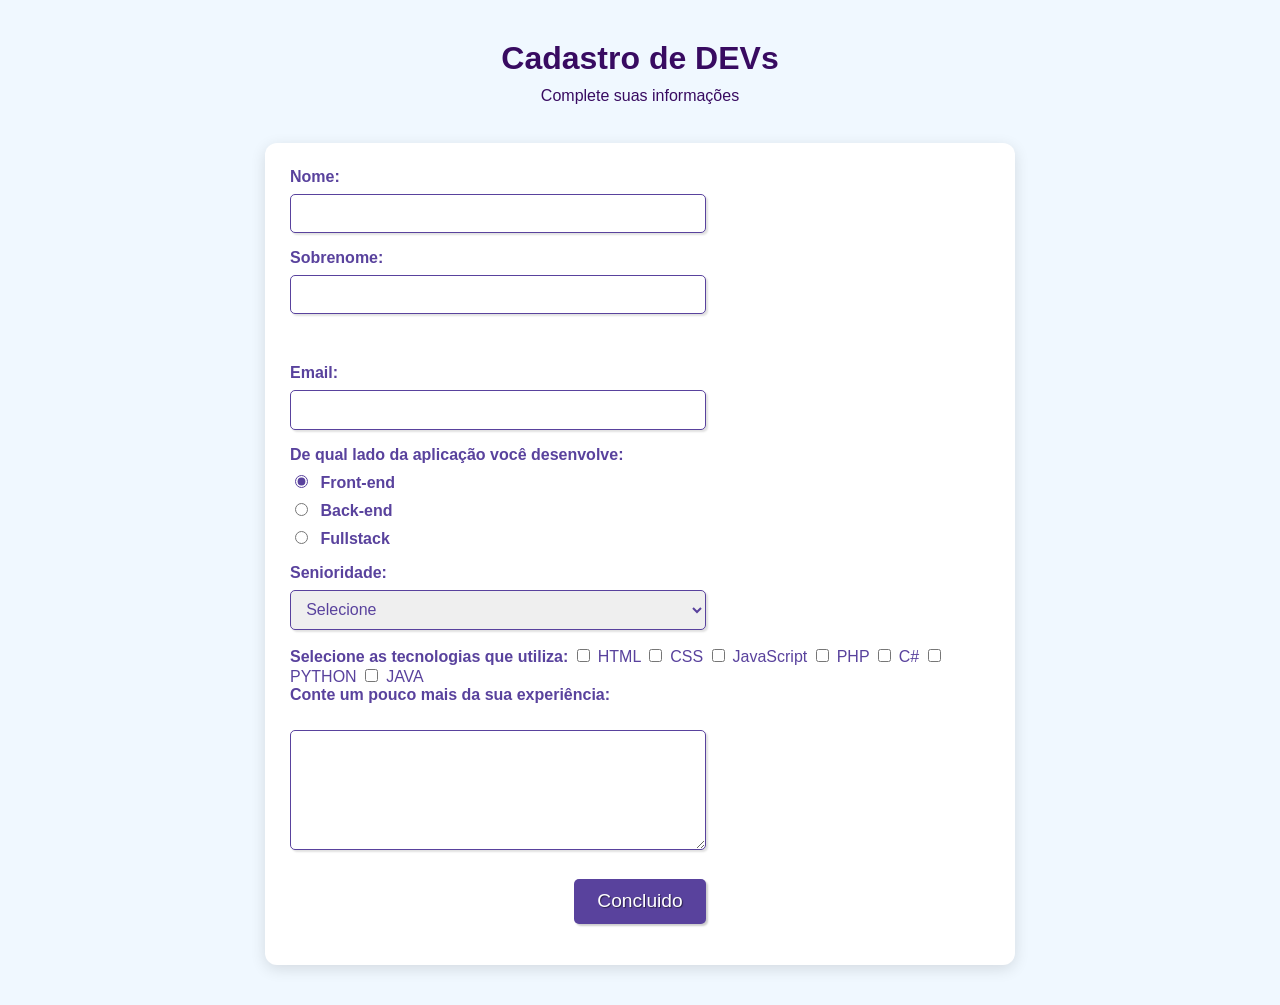
<file: aula09.html>
<!DOCTYPE html>
<html lang="en">
<head>
    <meta charset="UTF-8">
    <meta name="viewport" content="width=device-width, initial-scale=1.0">
    <title>Cadastro de Devs</title>
    <link rel="stylesheet" type="text/css" href="style.css">
</head>
<body>
    <div>
        <h1 id = "titulo">Cadastro de DEVs</h1>
        <p id = "subtitulo">Complete suas informações</p>
        <br>
    </div>
    <form>
        <fieldset class="grupo">
            <div class="campo">
                <label><strong>Nome:</strong></label>
                <input type="text" name="nome" required>
            </div>

            <div class="campo">
                <label><strong>Sobrenome:</strong></label>
                <input type="text" name="sobrenome" required>
            </div>
        </fieldset>
        <br>
        <div class="campo">
            <label>Email:</label>
            <input type="email" name="email" required>
        </div>
        <div class="campo">
            <label><strong>De qual lado da aplicação você desenvolve:</strong></label>
            <label>
                <input type="radio" name="devweb" value="frontend" checked> Front-end
            </label>
            <label>
                <input type="radio" name="devweb" value="backend"> Back-end
            </label>
            <label>
                <input type="radio" name="devweb" value="fullstack"> Fullstack
            </label>
        </div>
        <div class="campo">
            <label><strong>Senioridade:</strong></label>
            <select required>
                <option value="" selected disabled>Selecione</option>
                <option value="junior">Júnior</option>
                <option value="pleno">Pleno</option>
                <option value="senior">Sênior</option>
            </select>
        </div>
        <fieldset class="grupo">
            <div class="check">
                <label><strong>Selecione as tecnologias que utiliza:</strong></label>
                <label>
                <input type="checkbox" name="tecnologia1" value="HTML">HTML</label>
                <label>
                <input type="checkbox" name="tecnologia2" value="CSS">CSS</label>
                <label>
                <input type="checkbox" name="tecnologia3" value="JS">JavaScript</label>
                <label>
                <input type="checkbox" name="tecnologia4" value="PHP">PHP</label>
                <label>
                <input type="checkbox" name="tecnologia5" value="C#">C#</label>
                <label>
                <input type="checkbox" name="tecnologia6" value="PYTHON">PYTHON</label>
                <label>
                <input type="checkbox" name="tecnologia7" value="JAVA">JAVA</label>
                
            </div>
            <div class="campo">
                <label><strong>Conte um pouco mais da sua experiência:</strong></label>
                <br>
                <textarea name="experiencia" rows="5" style="width: 26em"></textarea>
            </div>
            <button class=" botao" type="submit">Concluido</button>

        </fieldset>

    </form>
    
</body>
</html>
</file>
<file: style.css>
body {
    background-color: #f0f8ff;
    font-family: Arial, sans-serif;
    font-size: 1em;
    margin: 0;
    padding: 40px 20px;
    color: #1f1f1f;
}

#titulo {
    font-family: sans-serif;
    color: #380b61;
    text-align: center;
    margin: 0 0 10px;
}

#subtitulo {
    font-family: sans-serif;
    color: #380b61;
    text-align: center;
    margin: 0 0 20px;
}

form {
    max-width: 700px;
    margin: 0 auto;
    background: #ffffff;
    padding: 25px;
    border-radius: 12px;
    box-shadow: 0 4px 15px rgba(0, 0, 0, 0.12);
}

fieldset {
    border: 0;
    padding: 0;
    margin: 0;
}

input,
select,
textarea,
button {
    font-family: sans-serif;
    font-size: 1em;
    color: #59429d;
    border-radius: 5px;
}

.campo {
    margin-bottom: 1em;
}

.campo label {
    color: #59429d;
    display: block;
    margin-bottom: 0.5em;
    font-weight: 600;
}

.campo input:focus,
.campo select:focus,
.campo textarea:focus {
    background: #e0e0f8;
    outline: none;
}

.campo select option {
    padding: 1em;
}

.campo input[type="text"],
.campo input[type="email"],
.campo select,
.campo textarea {
    width: 100%;
    max-width: 26em;
    padding: 0.6em 0.7em;
    border: 1px solid #59429d;
    box-shadow: 2px 2px 2px rgba(0, 0, 0, 0.12);
    display: block;
    box-sizing: border-box;
}

input[type="radio"],
input[type="checkbox"] {
    margin-right: 0.5em;
    accent-color: #59429d;
}

textarea {
    min-height: 120px;
    resize: vertical;
    width: 100%;
    max-width: 100%;
}

.grupo {
    margin-bottom: 1em;
}

.botao {
    display: block;
    font-size: 1.2em;
    background: #59429d;
    border: 0;
    margin: 1.5em auto 0;
    color: #ffffff;
    padding: 0.6em 1.2em;
    box-shadow: 2px 2px 2px rgba(0, 0, 0, 0.2);
    text-shadow: 1px 1px 1px rgba(0, 0, 0, 0.5);
    cursor: pointer;
    transition: 0.2s ease;
}

.botao:hover {
    background: #ccbbff;
    box-shadow: inset 2px 2px 2px rgba(0, 0, 0, 0.2);
    text-shadow: none;
}

.botao,
select {
    cursor: pointer;
}
.check{
    display: inline-block;
}
.check label {
    color: #59429d;
}

@media (max-width: 600px) {
    form {
        padding: 18px;
    }

    .campo input[type="text"],
    .campo input[type="email"],
    .campo select,
    .campo textarea {
        max-width: 100%;
    }
}
</file>
